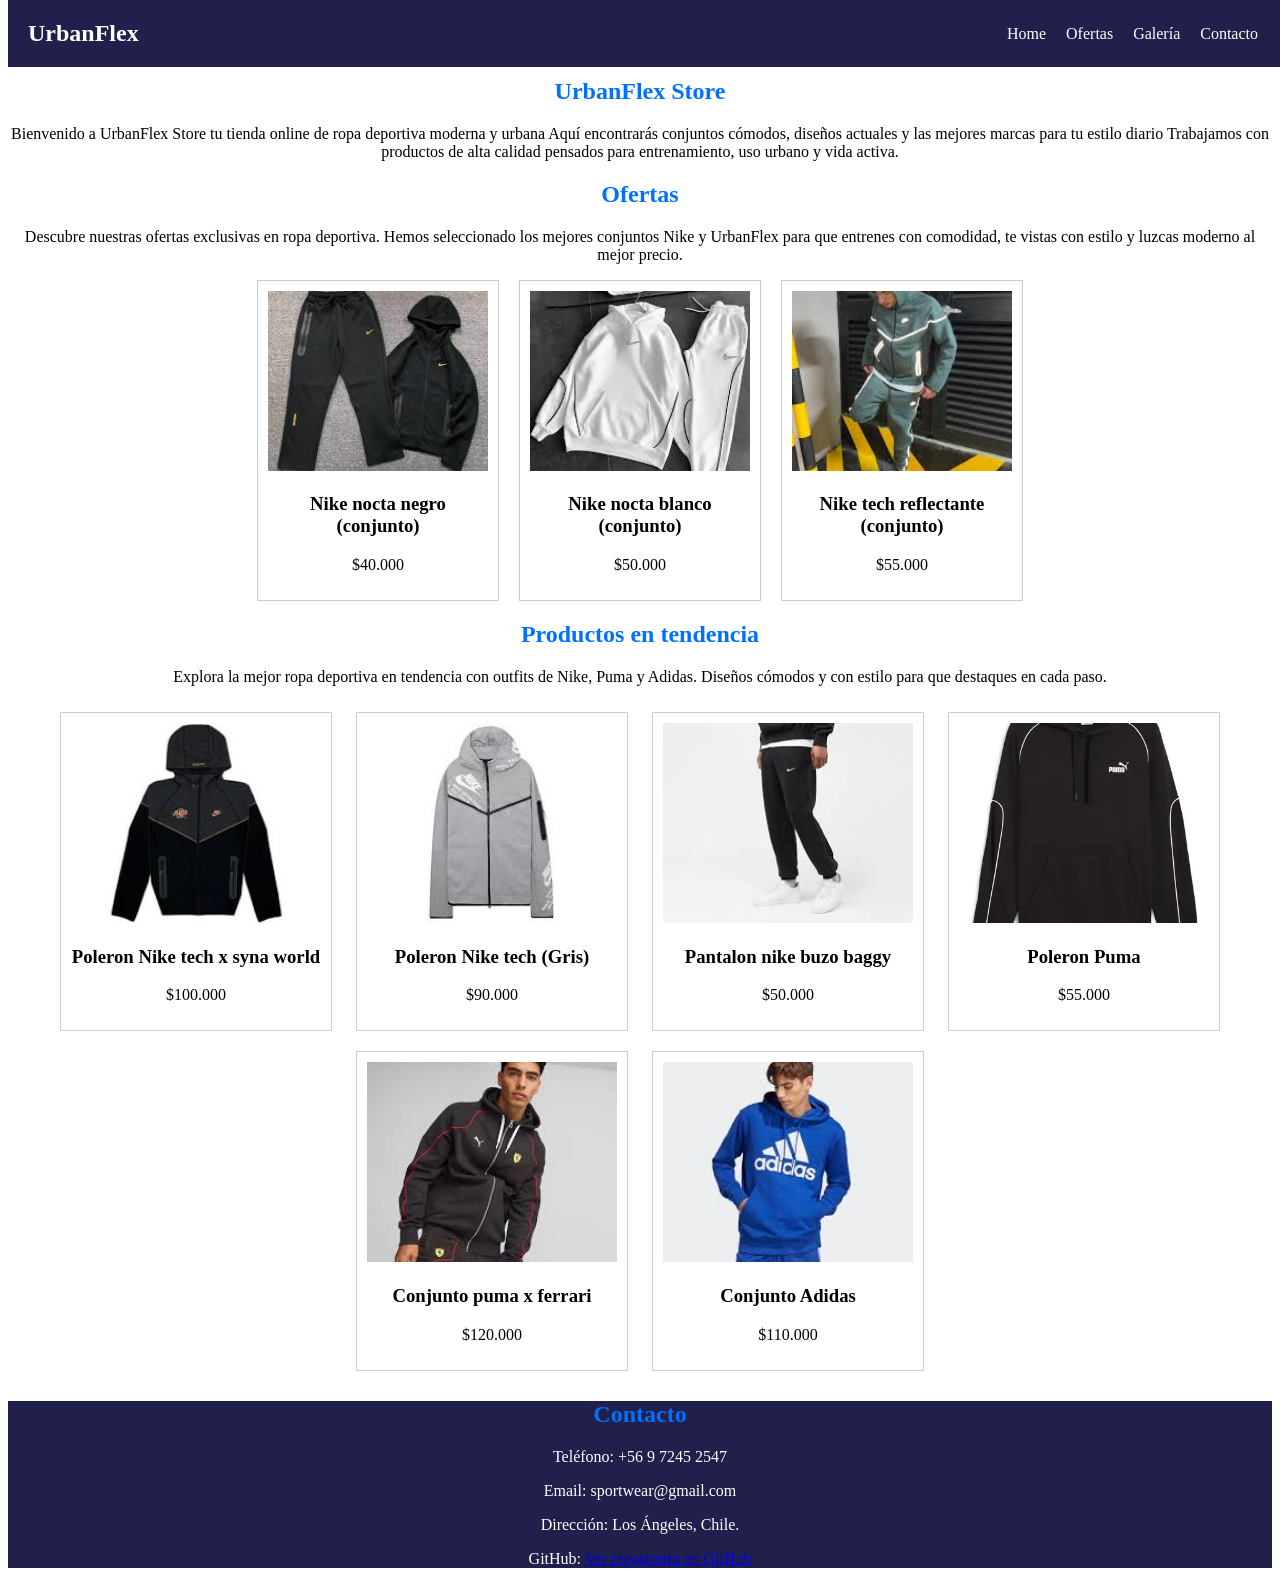
<file: index.html>
<!DOCTYPE html>
<html lang="es">
<head>
    <meta charset="UTF-8">
    <meta name="viewport" content="width=device-width, initial-scale=1.0">
    <title>UrbanFlex</title>
    <link rel="stylesheet" href="estilo.css">
</head>
<body>
    <nav class="menu">
        <h2 class="logo">UrbanFlex</h2>
            <ul>
                <li><a href="#home">Home</a></li>
                <li><a href="#ofertas">Ofertas</a></li>
                <li><a href="#galeria">Galería</a></li>
                <li><a href="#contacto">Contacto</a></li>
            </ul>
    </nav>
    <section id="home" class="centrado">
        <header>
            <h1>UrbanFlex Store</h1>
            <p>Bienvenido a UrbanFlex Store tu tienda online de ropa deportiva moderna y urbana Aquí encontrarás conjuntos cómodos, diseños actuales y las mejores marcas para tu estilo diario Trabajamos con productos de alta calidad pensados para entrenamiento, uso urbano y vida activa.</p>
        </header>
    </section>
    <main>
        <section id="ofertas" class="centrado section">
            <header>
                <h2>Ofertas</h2>
                <p>Descubre nuestras ofertas exclusivas en ropa deportiva. Hemos seleccionado los mejores conjuntos Nike y UrbanFlex para que entrenes con comodidad, te vistas con estilo y luzcas moderno al mejor precio.</p>
            </header>
        </section>
        <section class="contenedor-ofertas">
            <div class="oferta">
                <img src="imgOfer/img 1.jpg" alt="Conjunto deportivo Nike Nocta negro" width="250">
                <h3>Nike nocta negro (conjunto)</h3>
                <p>$40.000</p>
            </div>
            <div class="oferta">
                <img src="imgOfer/img 2.jpg" alt="Nike nocta blanco" width="200">
                <h3>Nike nocta blanco (conjunto)</h3>
                <p>$50.000</p>
            </div>
            <div class="oferta">
                <img src="imgOfer/img 3.jpg" alt="Nike tech reflectante" width="250">
                <h3>Nike tech reflectante (conjunto)</h3>
                <p>$55.000</p>
            </div>
        </section>
        <section id="galeria" class="centrado section">
            <header>
                <h2>Productos en tendencia</h2>
                <p>Explora la mejor ropa deportiva en tendencia con outfits de Nike, Puma y Adidas. Diseños cómodos y con estilo para que destaques en cada paso.</p>
            </header>
                    <div class="imagen">
                        <img src="img/img 1.jpg" alt="Poleron Nike Tech x Syna World" width="250">
                        <h3>Poleron Nike tech x syna world</h3>
                        <p>$100.000</p>
                    </div>
                    <div class="imagen">
                        <img src="img/imagen 2.jpg" alt="Poleron Nike tech (Gris)"  width="250">
                        <h3>Poleron Nike tech (Gris)</h3>
                        <p>$90.000</p>
                    </div>
                    <div class="imagen">
                        <img src="img/imagen 3.jpg" alt="Pantalon nike buzo baggy" width="250">
                        <h3>Pantalon nike buzo baggy</h3>
                        <p>$50.000</p>
                    </div>
                    <div class="imagen">
                        <img src="img/img 4.jpg" alt="Poleron Puma" width="250">
                        <h3>Poleron Puma</h3>
                        <p>$55.000</p>
                    </div>
                    <div class="imagen">
                        <img src="img/img 5.jpg" alt="conjunto puma x ferrari" width="250">
                        <h3>Conjunto puma x ferrari</h3>
                        <p>$120.000</p>
                    </div>
                    <div class="imagen">
                        <img src="img/img 6.jpg" alt="conjunto Adidas" width="250">
                        <h3>Conjunto Adidas</h3>
                        <p>$110.000</p>
                    </div>
        </section>
        <footer id="contacto" class="centrado">
            <header>
                <h2>Contacto</h2>
                <p>Teléfono: +56 9 7245 2547</p>
                <p>Email: sportwear@gmail.com</p>
                <p>Dirección: Los Ángeles, Chile.</p>
                <p>GitHub: <a href="https://github.com/erick17L/Pagina-web">Ver repositorio en GitHub</a></p>
            </header>
        </footer>
    </main>
</body>
</html>
</file>
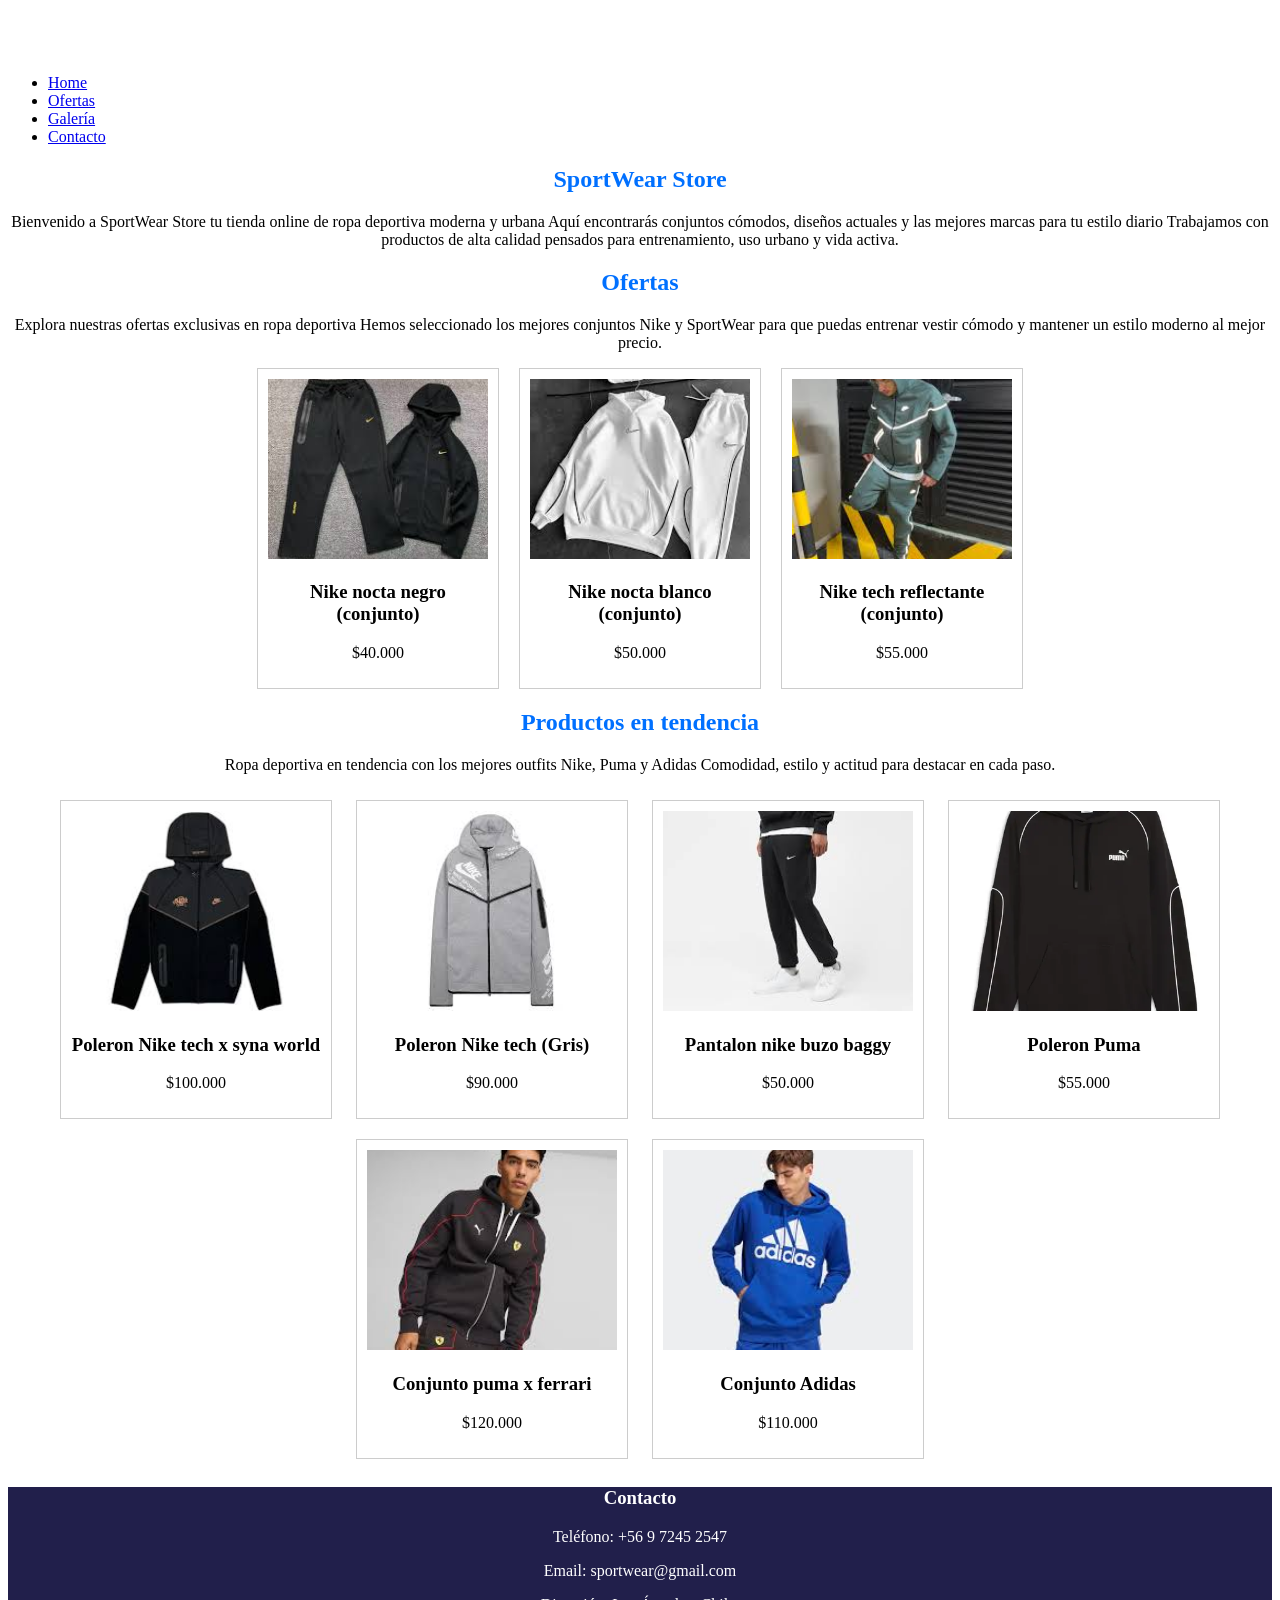
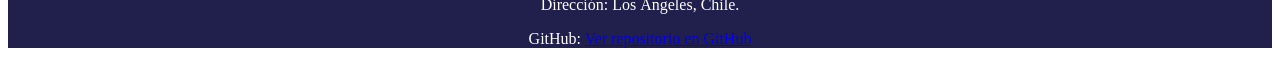
<file: index _mejora.html>
<!DOCTYPE html>
<html lang="es">
<head>
    <meta charset="UTF-8">
    <meta name="viewport" content="width=device-width, initial-scale=1.0">
    <title>SportWear Store</title>
    <link rel="stylesheet" href="estilo.css">
</head>
<body>
    <nav>
            <ul>
                <li><a href="#home">Home</a></li>
                <li><a href="#ofertas">Ofertas</a></li>
                <li><a href="#galeria">Galería</a></li>
                <li><a href="#contacto">Contacto</a></li>
            </ul>
    </nav>
    <section id="home" class="centrado">
        <header>
            <h1>SportWear Store</h1>
            <p>Bienvenido a SportWear Store tu tienda online de ropa deportiva moderna y urbana Aquí encontrarás conjuntos cómodos, diseños actuales y las mejores marcas para tu estilo diario Trabajamos con productos de alta calidad pensados para entrenamiento, uso urbano y vida activa.</p>
        </header>
    </section>
    <main>
        <section id="ofertas" class="centrado">
            <header>
                <h2>Ofertas</h2>
                <p>Explora nuestras ofertas exclusivas en ropa deportiva Hemos seleccionado los mejores conjuntos Nike y SportWear para que puedas entrenar vestir cómodo y mantener un estilo moderno al mejor precio.</p>
            </header>
        </section>
        <section class="contenedor-ofertas">
            <div class="oferta">
                <img src="imgOfer/img 1.jpg" alt="Nike nocta negro" width="250">
                <h3>Nike nocta negro (conjunto)</h3>
                <p>$40.000</p>
            </div>
            <div class="oferta">
                <img src="imgOfer/img 2.jpg" alt="Nike nocta blanco" width="200">
                <h3>Nike nocta blanco (conjunto)</h3>
                <p>$50.000</p>
            </div>
            <div class="oferta">
                <img src="imgOfer/img 3.jpg" alt="Nike tech reflectante" width="250">
                <h3>Nike tech reflectante (conjunto)</h3>
                <p>$55.000</p>
            </div>
        </section>
        <section id="galeria" class="centrado">
            <header>
                <h2>Productos en tendencia</h2>
                <p>Ropa deportiva en tendencia con los mejores outfits Nike, Puma y Adidas Comodidad, estilo y actitud para destacar en cada paso.</p>
            </header>
                    <div class="imagen">
                        <img src="img/img 1.jpg" alt="Poleron Nike Tech x Syna World" width="250">
                        <h3>Poleron Nike tech x syna world</h3>
                        <p>$100.000</p>
                    </div>
                    <div class="imagen">
                        <img src="img/imagen 2.jpg" alt="Poleron Nike tech (Gris)"  width="250">
                        <h3>Poleron Nike tech (Gris)</h3>
                        <p>$90.000</p>
                    </div>
                    <div class="imagen">
                        <img src="img/imagen 3.jpg" alt="Pantalon nike buzo baggy" width="250">
                        <h3>Pantalon nike buzo baggy</h3>
                        <p>$50.000</p>
                    </div>
                    <div class="imagen">
                        <img src="img/img 4.jpg" alt="Poleron Puma" width="250">
                        <h3>Poleron Puma</h3>
                        <p>$55.000</p>
                    </div>
                    <div class="imagen">
                        <img src="img/img 5.jpg" alt="conjunto puma x ferrari" width="250">
                        <h3>Conjunto puma x ferrari</h3>
                        <p>$120.000</p>
                    </div>
                    <div class="imagen">
                        <img src="img/img 6.jpg" alt="conjunto Adidas" width="250">
                        <h3>Conjunto Adidas</h3>
                        <p>$110.000</p>
                    </div>
        </section>
        <footer id="contacto" class="centrado">
            <header>
                <h3>Contacto</h3>
                <p>Teléfono: +56 9 7245 2547</p>
                <p>Email: sportwear@gmail.com</p>
                <p>Dirección: Los Ángeles, Chile.</p>
                <p>GitHub: <a href="https://github.com/erick17L/Pagina-web">Ver repositorio en GitHub</a></p>
            </header>
        </footer>
    </main>
</body>
</html>
</file>
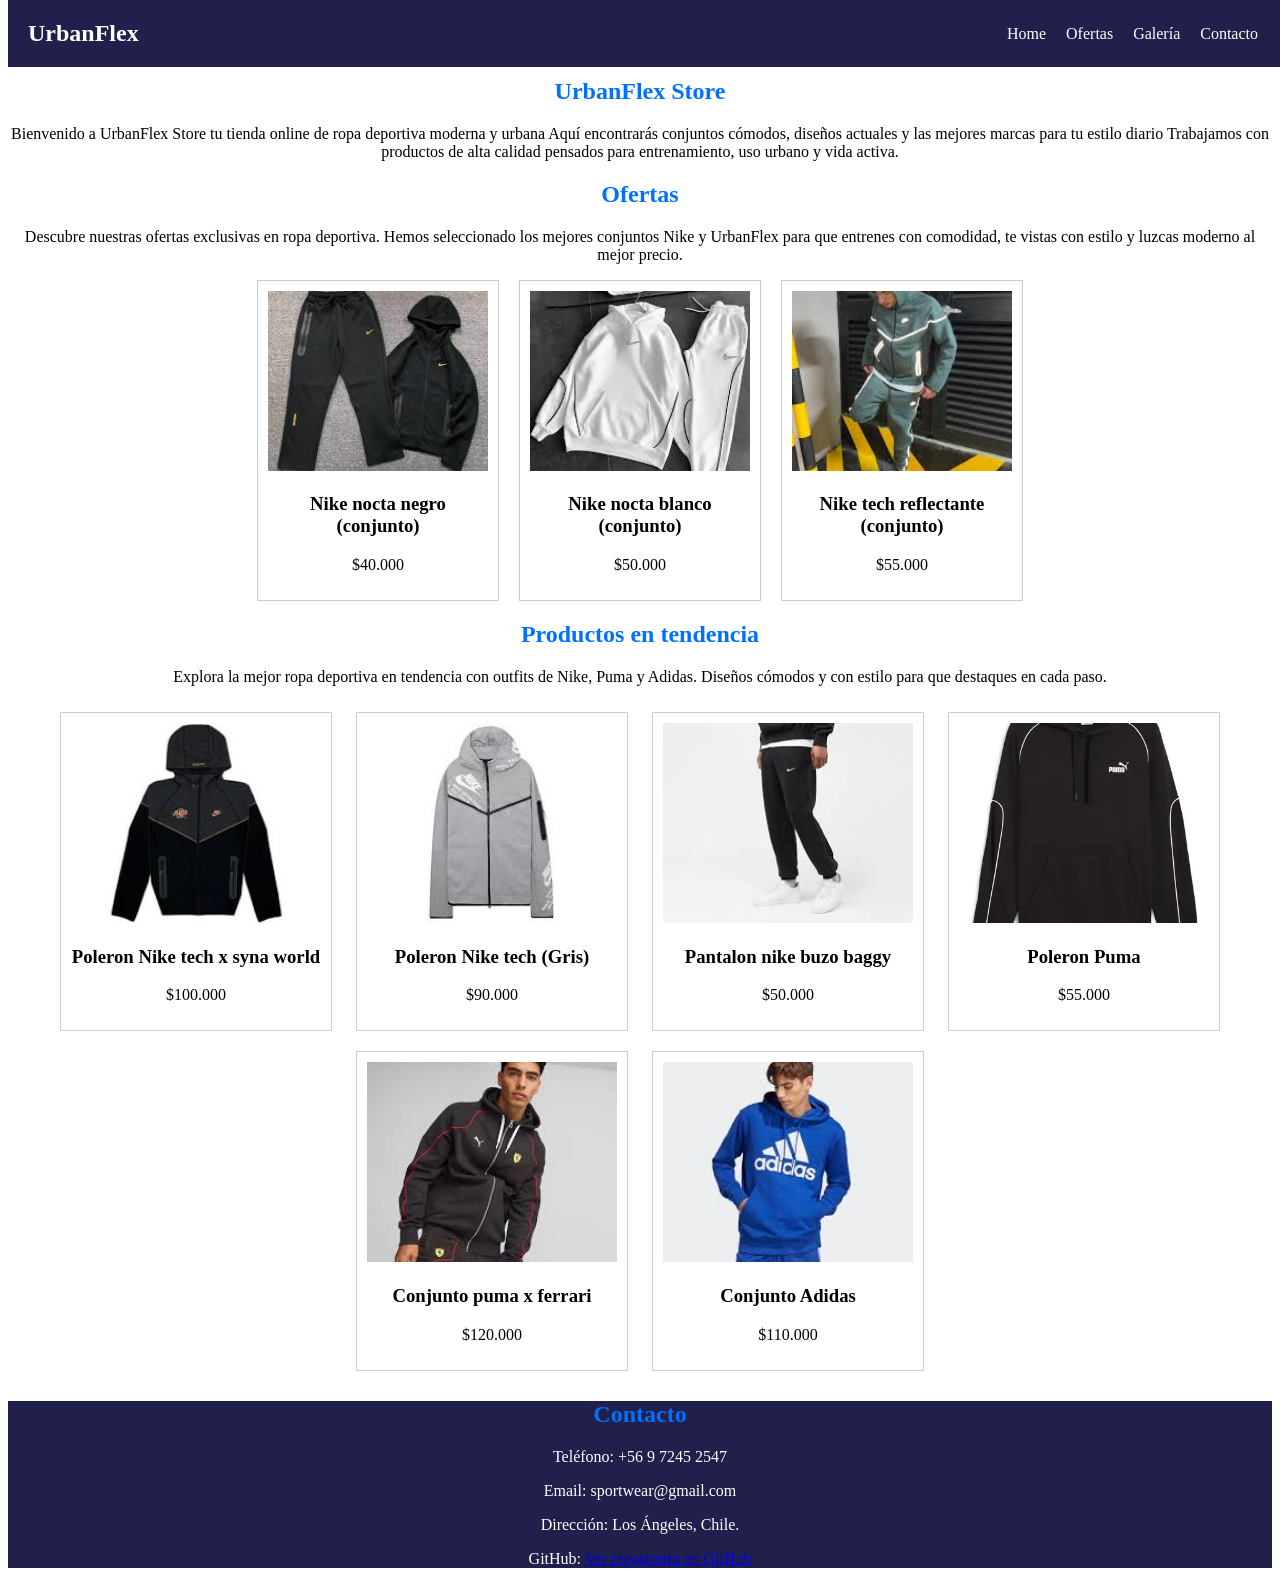
<file: index.html.html>
<!DOCTYPE html>
<html lang="es">
<head>
    <meta charset="UTF-8">
    <meta name="viewport" content="width=device-width, initial-scale=1.0">
    <title>UrbanFlex</title>
    <link rel="stylesheet" href="estilo.css">
</head>
<body>
    <nav class="menu">
        <h2 class="logo">UrbanFlex</h2>
            <ul>
                <li><a href="#home">Home</a></li>
                <li><a href="#ofertas">Ofertas</a></li>
                <li><a href="#galeria">Galería</a></li>
                <li><a href="#contacto">Contacto</a></li>
            </ul>
    </nav>
    <section id="home" class="centrado">
        <header>
            <h1>UrbanFlex Store</h1>
            <p>Bienvenido a UrbanFlex Store tu tienda online de ropa deportiva moderna y urbana Aquí encontrarás conjuntos cómodos, diseños actuales y las mejores marcas para tu estilo diario Trabajamos con productos de alta calidad pensados para entrenamiento, uso urbano y vida activa.</p>
        </header>
    </section>
    <main>
        <section id="ofertas" class="centrado section">
            <header>
                <h2>Ofertas</h2>
                <p>Descubre nuestras ofertas exclusivas en ropa deportiva. Hemos seleccionado los mejores conjuntos Nike y UrbanFlex para que entrenes con comodidad, te vistas con estilo y luzcas moderno al mejor precio.</p>
            </header>
        </section>
        <section class="contenedor-ofertas">
            <div class="oferta">
                <img src="imgOfer/img 1.jpg" alt="Conjunto deportivo Nike Nocta negro" width="250">
                <h3>Nike nocta negro (conjunto)</h3>
                <p>$40.000</p>
            </div>
            <div class="oferta">
                <img src="imgOfer/img 2.jpg" alt="Nike nocta blanco" width="200">
                <h3>Nike nocta blanco (conjunto)</h3>
                <p>$50.000</p>
            </div>
            <div class="oferta">
                <img src="imgOfer/img 3.jpg" alt="Nike tech reflectante" width="250">
                <h3>Nike tech reflectante (conjunto)</h3>
                <p>$55.000</p>
            </div>
        </section>
        <section id="galeria" class="centrado section">
            <header>
                <h2>Productos en tendencia</h2>
                <p>Explora la mejor ropa deportiva en tendencia con outfits de Nike, Puma y Adidas. Diseños cómodos y con estilo para que destaques en cada paso.</p>
            </header>
                    <div class="imagen">
                        <img src="img/img 1.jpg" alt="Poleron Nike Tech x Syna World" width="250">
                        <h3>Poleron Nike tech x syna world</h3>
                        <p>$100.000</p>
                    </div>
                    <div class="imagen">
                        <img src="img/imagen 2.jpg" alt="Poleron Nike tech (Gris)"  width="250">
                        <h3>Poleron Nike tech (Gris)</h3>
                        <p>$90.000</p>
                    </div>
                    <div class="imagen">
                        <img src="img/imagen 3.jpg" alt="Pantalon nike buzo baggy" width="250">
                        <h3>Pantalon nike buzo baggy</h3>
                        <p>$50.000</p>
                    </div>
                    <div class="imagen">
                        <img src="img/img 4.jpg" alt="Poleron Puma" width="250">
                        <h3>Poleron Puma</h3>
                        <p>$55.000</p>
                    </div>
                    <div class="imagen">
                        <img src="img/img 5.jpg" alt="conjunto puma x ferrari" width="250">
                        <h3>Conjunto puma x ferrari</h3>
                        <p>$120.000</p>
                    </div>
                    <div class="imagen">
                        <img src="img/img 6.jpg" alt="conjunto Adidas" width="250">
                        <h3>Conjunto Adidas</h3>
                        <p>$110.000</p>
                    </div>
        </section>
        <footer id="contacto" class="centrado">
            <header>
                <h2>Contacto</h2>
                <p>Teléfono: +56 9 7245 2547</p>
                <p>Email: sportwear@gmail.com</p>
                <p>Dirección: Los Ángeles, Chile.</p>
                <p>GitHub: <a href="https://github.com/erick17L/Pagina-web">Ver repositorio en GitHub</a></p>
            </header>
        </footer>
    </main>
</body>
</html>
</file>
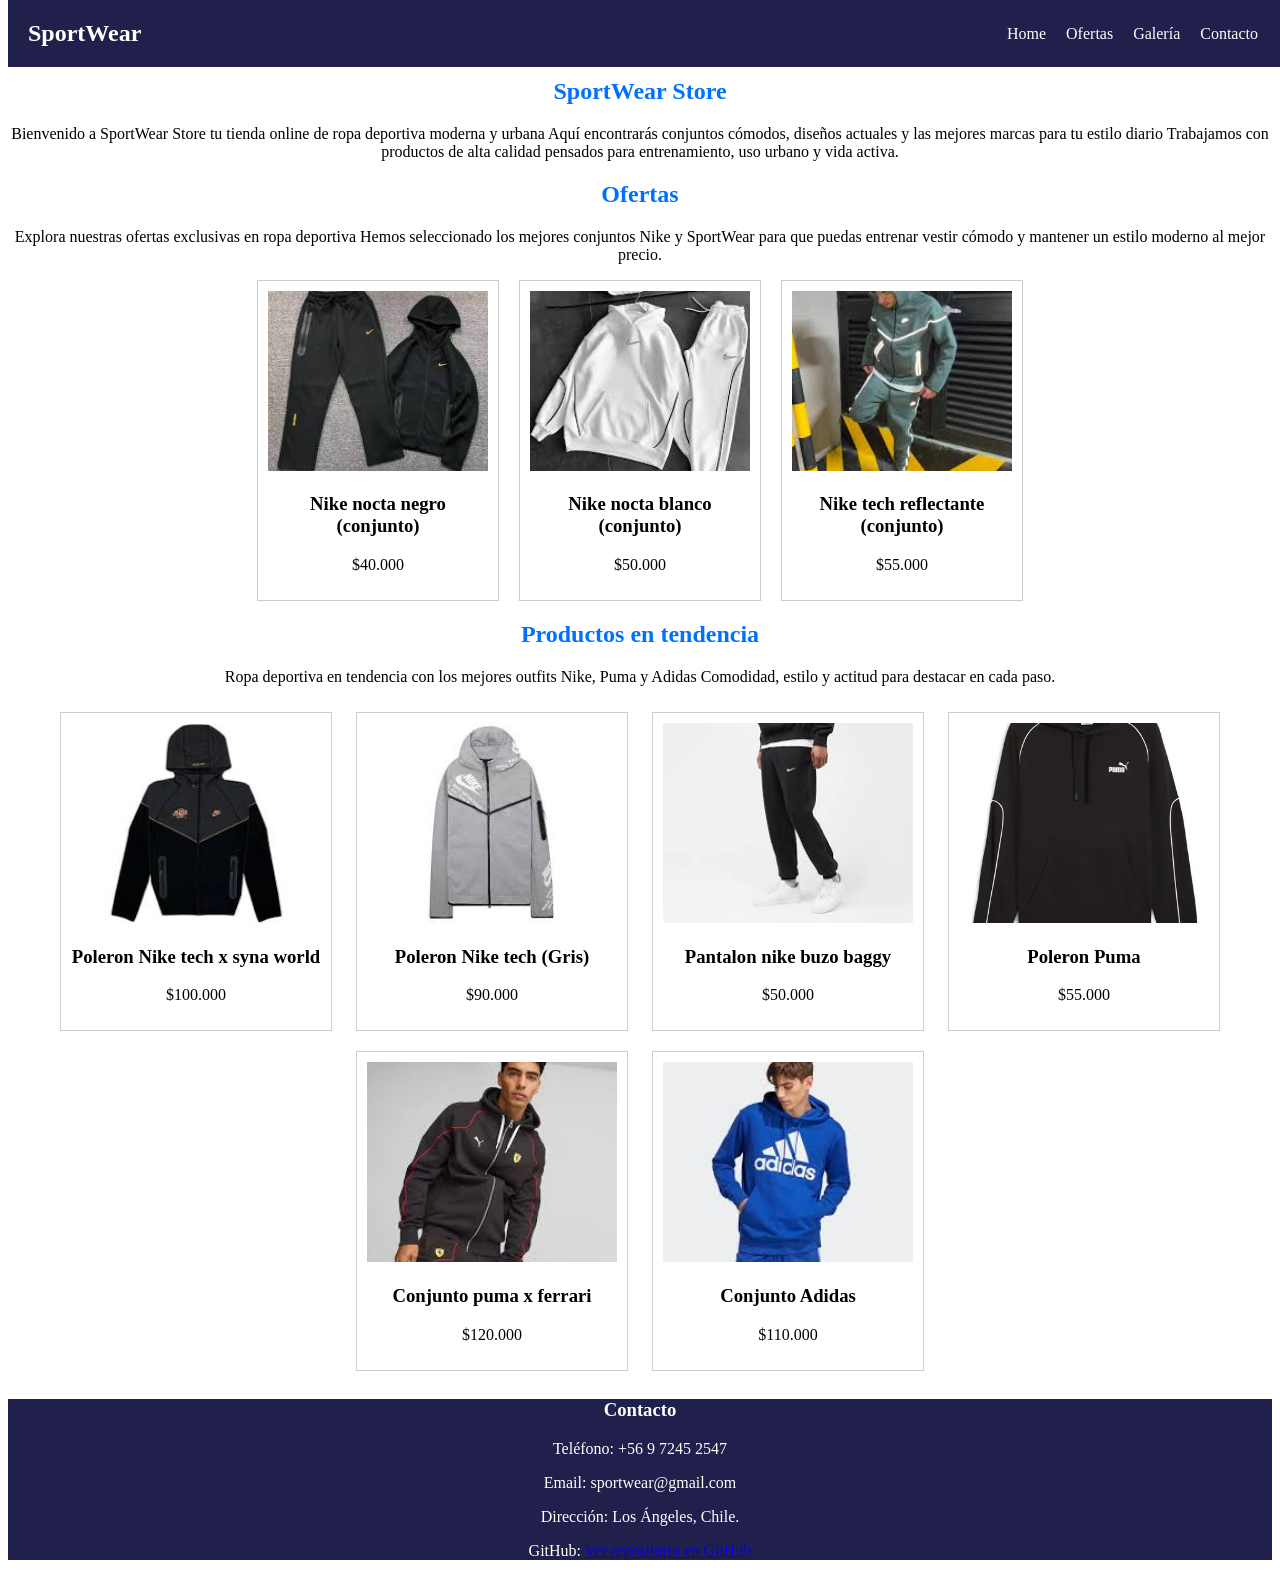
<file: index_MV2.html>
<!DOCTYPE html>
<html lang="es">
<head>
    <meta charset="UTF-8">
    <meta name="viewport" content="width=device-width, initial-scale=1.0">
    <title>SportWear Store</title>
    <link rel="stylesheet" href="estilo.css">
</head>
<body>
    <nav class="menu">
        <h2 class="logo">SportWear</h2>
            <ul>
                <li><a href="#home">Home</a></li>
                <li><a href="#ofertas">Ofertas</a></li>
                <li><a href="#galeria">Galería</a></li>
                <li><a href="#contacto">Contacto</a></li>
            </ul>
    </nav>
    <section id="home" class="centrado">
        <header>
            <h1>SportWear Store</h1>
            <p>Bienvenido a SportWear Store tu tienda online de ropa deportiva moderna y urbana Aquí encontrarás conjuntos cómodos, diseños actuales y las mejores marcas para tu estilo diario Trabajamos con productos de alta calidad pensados para entrenamiento, uso urbano y vida activa.</p>
        </header>
    </section>
    <main>
        <section id="ofertas" class="centrado section">
            <header>
                <h2>Ofertas</h2>
                <p>Explora nuestras ofertas exclusivas en ropa deportiva Hemos seleccionado los mejores conjuntos Nike y SportWear para que puedas entrenar vestir cómodo y mantener un estilo moderno al mejor precio.</p>
            </header>
        </section>
        <section class="contenedor-ofertas">
            <div class="oferta">
                <img src="imgOfer/img 1.jpg" alt="Nike nocta negro" width="250">
                <h3>Nike nocta negro (conjunto)</h3>
                <p>$40.000</p>
            </div>
            <div class="oferta">
                <img src="imgOfer/img 2.jpg" alt="Nike nocta blanco" width="200">
                <h3>Nike nocta blanco (conjunto)</h3>
                <p>$50.000</p>
            </div>
            <div class="oferta">
                <img src="imgOfer/img 3.jpg" alt="Nike tech reflectante" width="250">
                <h3>Nike tech reflectante (conjunto)</h3>
                <p>$55.000</p>
            </div>
        </section>
        <section id="galeria" class="centrado section">
            <header>
                <h2>Productos en tendencia</h2>
                <p>Ropa deportiva en tendencia con los mejores outfits Nike, Puma y Adidas Comodidad, estilo y actitud para destacar en cada paso.</p>
            </header>
                    <div class="imagen">
                        <img src="img/img 1.jpg" alt="Poleron Nike Tech x Syna World" width="250">
                        <h3>Poleron Nike tech x syna world</h3>
                        <p>$100.000</p>
                    </div>
                    <div class="imagen">
                        <img src="img/imagen 2.jpg" alt="Poleron Nike tech (Gris)"  width="250">
                        <h3>Poleron Nike tech (Gris)</h3>
                        <p>$90.000</p>
                    </div>
                    <div class="imagen">
                        <img src="img/imagen 3.jpg" alt="Pantalon nike buzo baggy" width="250">
                        <h3>Pantalon nike buzo baggy</h3>
                        <p>$50.000</p>
                    </div>
                    <div class="imagen">
                        <img src="img/img 4.jpg" alt="Poleron Puma" width="250">
                        <h3>Poleron Puma</h3>
                        <p>$55.000</p>
                    </div>
                    <div class="imagen">
                        <img src="img/img 5.jpg" alt="conjunto puma x ferrari" width="250">
                        <h3>Conjunto puma x ferrari</h3>
                        <p>$120.000</p>
                    </div>
                    <div class="imagen">
                        <img src="img/img 6.jpg" alt="conjunto Adidas" width="250">
                        <h3>Conjunto Adidas</h3>
                        <p>$110.000</p>
                    </div>
        </section>
        <footer id="contacto" class="centrado">
            <header>
                <h3>Contacto</h3>
                <p>Teléfono: +56 9 7245 2547</p>
                <p>Email: sportwear@gmail.com</p>
                <p>Dirección: Los Ángeles, Chile.</p>
                <p>GitHub: <a href="https://github.com/erick17L/Pagina-web">Ver repositorio en GitHub</a></p>
            </header>
        </footer>
    </main>
</body>
</html>
</file>
<file: estilo.css>
.contenedor-ofertas{
    display:flex;
    justify-content:center;
    gap:20px;
}

.oferta{
    border:1px solid #ccc;
    padding:10px;
    width:220px;
    text-align:center;
}

.oferta img{
    width:100%;
    height:180px;
    object-fit:cover;
}


.centrado{
    text-align:center;
}

.imagen{
    display:inline-block;
    width:250px;
    margin:10px;
    border:1px solid #ccc;
    padding:10px;
    text-align:center;
}

.imagen img{
    width:100%;
    height:200px;
    object-fit:cover;
}

.menu{
    display:flex;
    justify-content:space-between;
    align-items:center;
    background-color:#211f4b;
    padding:20px;
}

.logo{
    color:white;
    margin:0;
}

.menu ul{
    list-style:none;
    display:flex;
    gap:20px;
    margin:0;
}

.menu a{
    color:white;
    text-decoration:none;
}


footer{
    background-color:#211f4b;;
    color:white;
    text-align:center;
}



a:focus-visible{
    outline:3px solid #00bfff;
    outline-offset:4px;
}

.menu{
    position:fixed;
    top:0;
    width:100%;
    z-index:1000;
}

body{
    padding-top:50px;
}

.menu ul{
    padding-right:50px;
}

section{
    scroll-margin-top:100px;
}

.oferta,
.imagen{
    transition:0.3s;
}

.oferta:hover,
.imagen:hover{
    transform:scale(1.05);
}

h1,h2{
    color: #0070FF;
}
</file>
